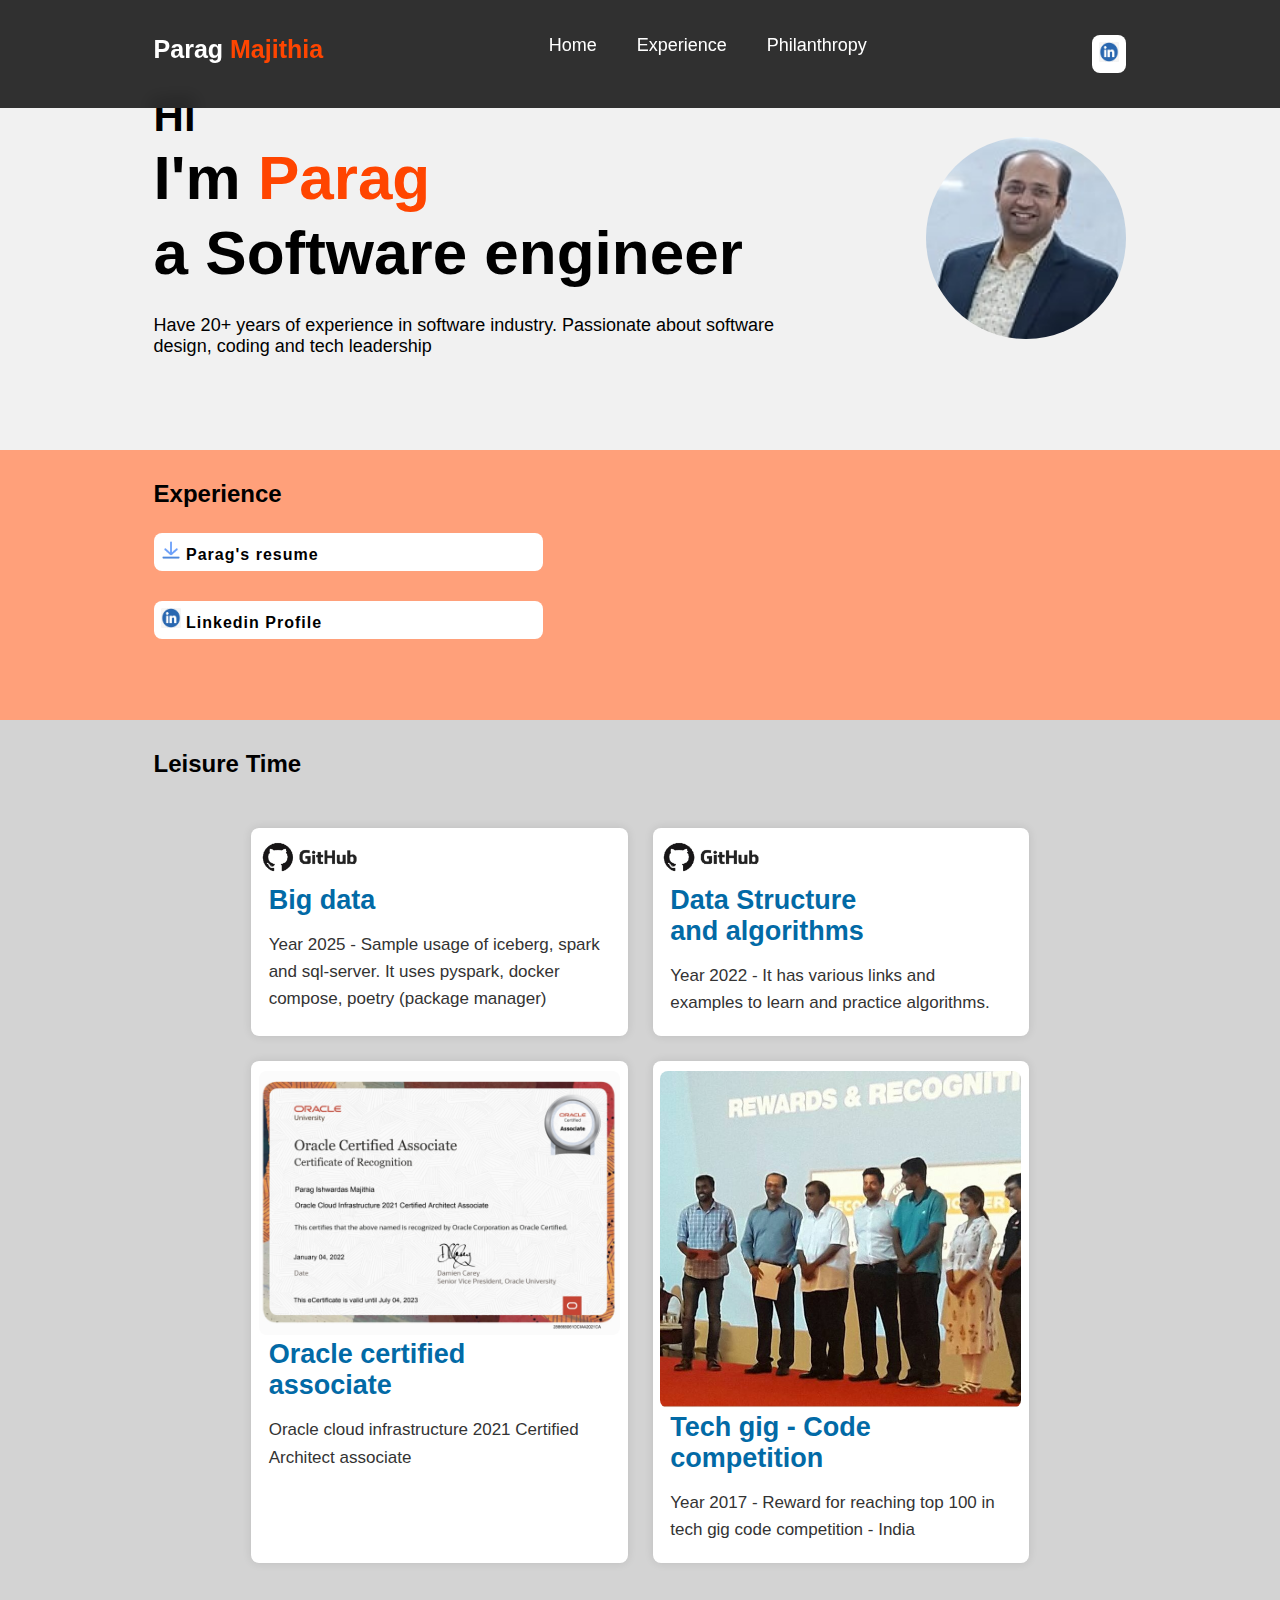
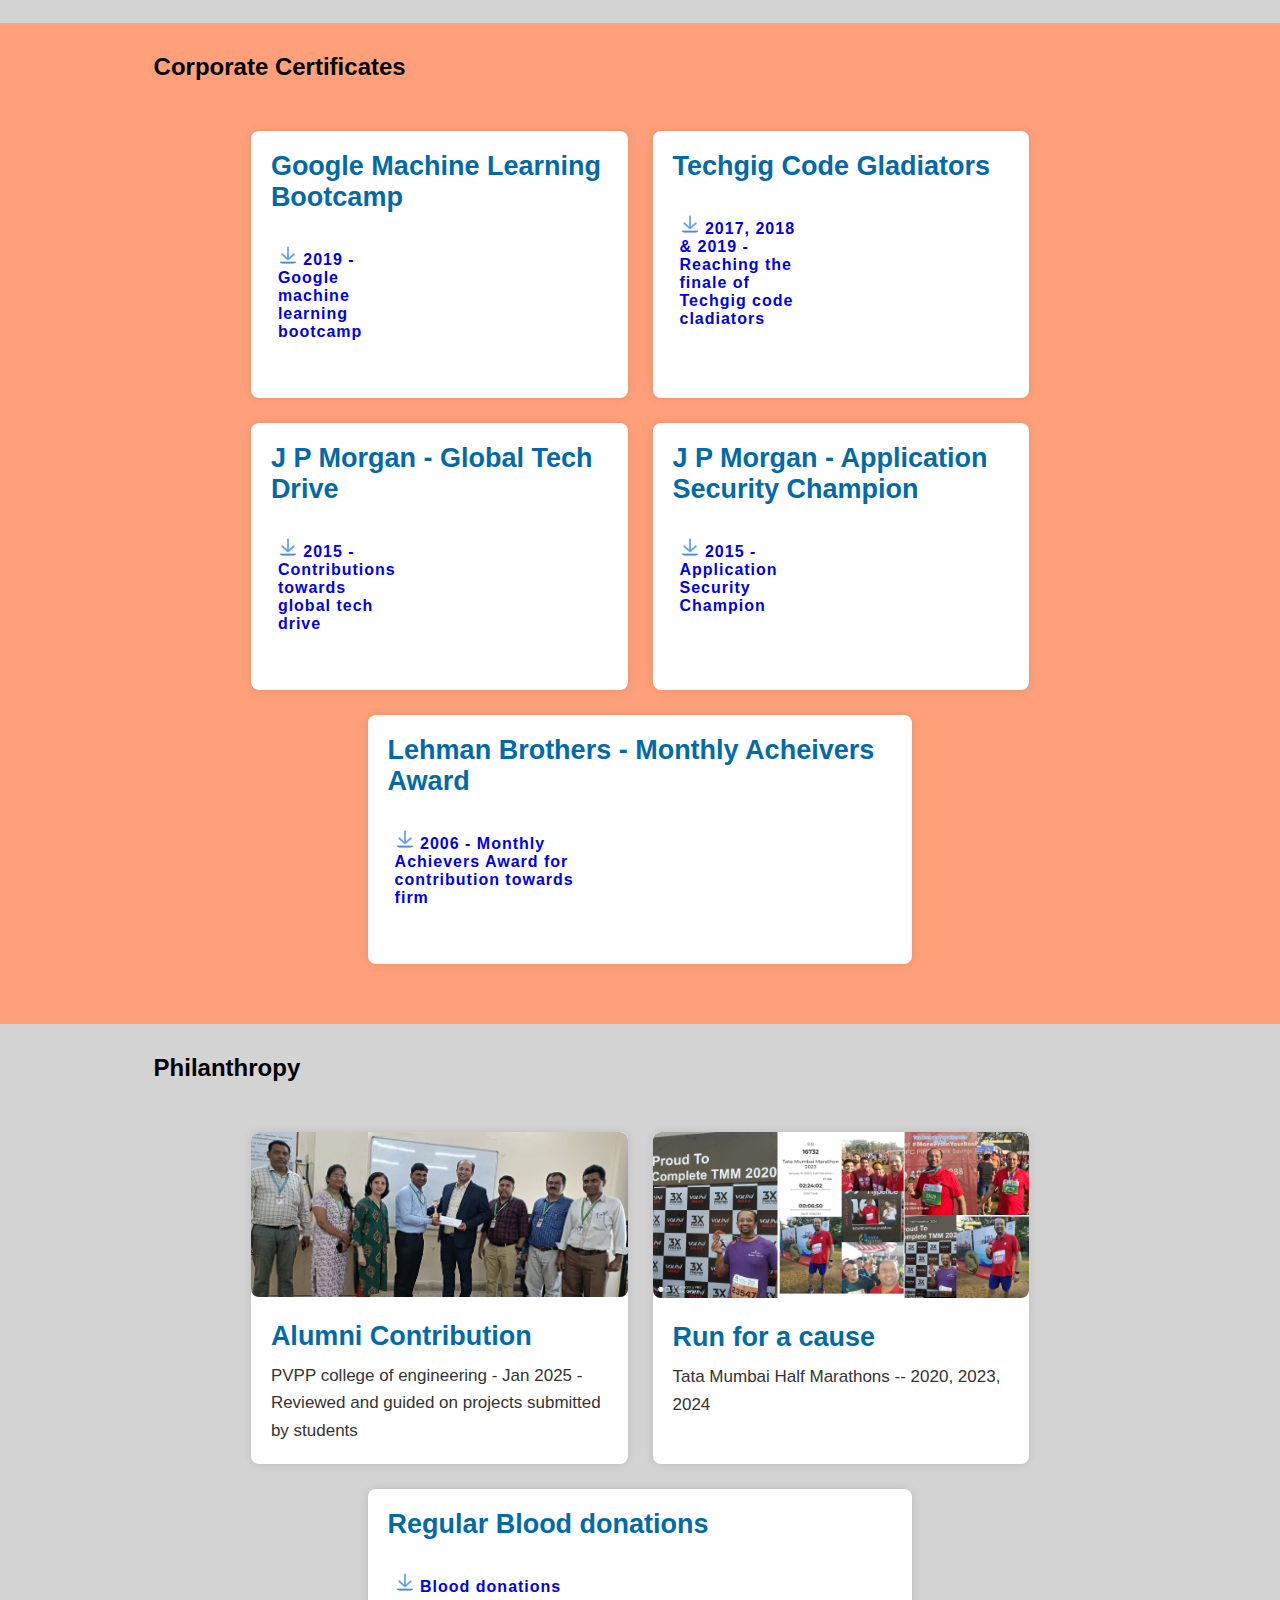
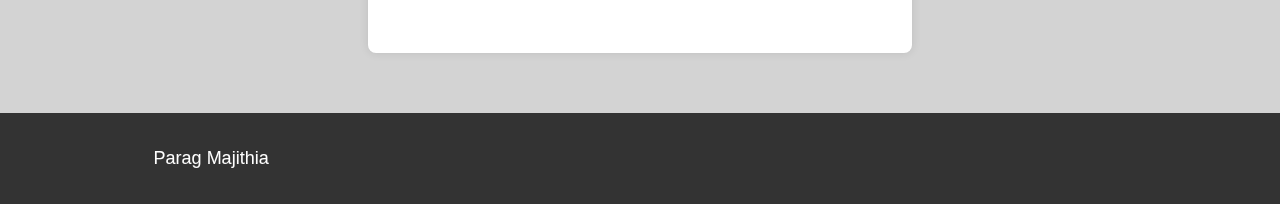
<file: index.html>
<!DOCTYPE html>
<html lang="en">

<head>
    <meta charset="UTF-8">
    <meta name="viewport" content="width=device-width, initial-scale=1.0">
    <title>About Parag</title>
    <link rel="stylesheet" href="./css/style.css">
    <link rel="stylesheet" href="/css/responsive.css">
    <link href='https://unpkg.com/boxicons@2.1.4/css/boxicons.min.css' rel='stylesheet'>
</head>

<body>
    <header class="header">

        <a href="#" class="logo">Parag <span>Majithia</span></a>

        <nav class="navbar">
            <a href="#">Home</a>
            <a href="#experience">Experience</a>
            <a href="#philanthropy">Philanthropy</a>
        </nav>

        <a href="https://www.linkedin.com/in/parag-majithia/" class="contact" target="_blank"><img
                src="images/linkedin.png" alt="LinkedIn Profile"></a>
    </header>


    <section class="home">
        <div class="home-content">
            <h3>Hi</h3>

            <h1>I'm <span>Parag<br></span>a Software engineer</h1>

            <p>Have 20+ years of experience in software industry. Passionate about software design, coding and tech
                leadership</p>
        </div>

        <div class="img-box">
            <img src="images/parag.jpg" alt="parag">
        </div>
    </section>

    <section id="experience" class="experience">
        <h2>Experience</h2>
        <div class="experience-links">
            <a href="pdfs/resume-masked.pdf" download="Parag-resume-masked.pdf"><img src="images/download.png"
                    alt="Download"> Parag's resume </a>
        </div>
        <div class="experience-links">
            <a href="https://www.linkedin.com/in/parag-majithia/" target="_blank"><img src="images/linkedin.png"
                    alt="LinkedIn Profile"> Linkedin Profile </a>
        </div>
    </section>

    <section id="leisure" class="leisure">
        <h2>Leisure Time</h2>
        <div class="leisure-container">

            <article class="leisure-container-card">
                <a href="https://github.com/paragmajithia/iceberg-spark-sqlserver" target="_blank">
                    <div class="leisure-container-card-head">
                        <img src="images/github.png" class="img-small" alt="Github - Big Data - Iceberg">
                        <h3>Big data </h3>
                    </div>
                    <p>Year 2025 - Sample usage of iceberg, spark and sql-server. It uses pyspark, docker compose,
                        poetry (package
                        manager)</p>
                </a>
            </article><!-- /card-two -->

            <article class="leisure-container-card">
                <a href="https://github.com/paragmajithia/algorithms" target="_blank">
                    <div class="leisure-container-card-head">
                        <img src="images/github.png" class="img-small" alt="Github - Data Structure and algorithms">
                        <h3>Data Structure and algorithms</h3>
                    </div>
                    <p>Year 2022 - It has various links and examples to learn and practice algorithms.</p>
                </a>
            </article><!-- /card-tow -->


            <article class="leisure-container-card">
                <div class="leisure-container-card-head">
                    <img src="images/oci-certificate.png" class="img-large" alt="Oracle certified associate">
                    <h3>Oracle certified associate </h3>
                </div>
                <p>Oracle cloud infrastructure 2021 Certified Architect associate</p>

            </article><!-- /card-three -->

            <article class="leisure-container-card">
                <div class="leisure-container-card-head">
                    <img src="images/techgig-reward.jpg" class="img-large" alt="Tech gig rewards">
                    <h3>Tech gig - Code competition </h3>
                </div>
                <p>Year 2017 - Reward for reaching top 100 in tech gig code competition - India</p>

            </article><!-- /card-four -->

        </div>
    </section>

    <section id="certificates" class="certificates">
        <h2>Corporate Certificates</h2>
        <div class="card-container">

            <article class="card">
                <div class="card-content">
                    <h3>Google Machine Learning Bootcamp</h3>
                    <div class="certificates-links">
                        <a href="pdfs/GoogleMachineLearningBootcamp.pdf" download="Parag-google-ml-bootcamp.pdf"><img
                                src="images/download.png" alt="Download"> 2019 - Google machine learning bootcamp </a>
                    </div>
                </div>
            </article>
            <article class="card">
                <div class="card-content">
                    <h3>Techgig Code Gladiators</h3>
                    <div class="certificates-links">
                        <a href="pdfs/Techgig2017-2019.pdf" download="Parag-techgig.pdf"><img
                                src="images/download.png" alt="Download"> 2017, 2018 & 2019 - Reaching the finale of Techgig code cladiators </a>
                    </div>
                </div>
            </article>
            <article class="card">
                <div class="card-content">
                    <h3>J P Morgan - Global Tech Drive</h3>
                    <div class="certificates-links">
                        <a href="pdfs/Jpmorgan-DriveAward.pdf" download="Parag-JP-Tech-Drive.pdf"><img
                                src="images/download.png" alt="Download"> 2015 - Contributions towards global tech drive </a>
                    </div>
                </div>
            </article>
            <article class="card">
                <div class="card-content">
                    <h3>J P Morgan - Application Security Champion</h3>
                    <div class="certificates-links">
                        <a href="pdfs/JPMorgan-AppSecChampion.pdf" download="Parag-JP-ASC.pdf"><img
                                src="images/download.png" alt="Download"> 2015 - Application Security Champion </a>
                    </div>
                </div>
            </article>
            <article class="card">
                <div class="card-content">
                    <h3>Lehman Brothers - Monthly Acheivers Award</h3>
                    <div class="certificates-links">
                        <a href="pdfs/LehmanMonthlyAward.pdf" download="Parag-Lehman.pdf"><img
                                src="images/download.png" alt="Download"> 2006 - Monthly Achievers Award for contribution towards firm </a>
                    </div>
                </div>
            </article>
        </div>
    </section>

    <section id="philanthropy" class="philanthropy">
        <h2>Philanthropy</h2>
        <div class="card-container">

            <article class="card">
                <img src="images/pvpp_Jan2025.jpg" alt="PVPP alumni contribution">
                <div class="card-content">
                    <h3>Alumni Contribution</h3>
                    <p>PVPP college of engineering - Jan 2025 - Reviewed and guided on projects submitted by students
                    </p>
                </div>

            </article><!-- /card-one -->

            <article class="card">
                <img src="images/marathons.jpg" alt="Marathons - Run for cause">
                <div class="card-content">
                    <h3>Run for a cause</h3>
                    <p>Tata Mumbai Half Marathons -- 2020, 2023, 2024</p>
                </div>
            </article><!-- /card-two -->

            <article class="card">
                <div class="card-content">
                    <h3>Regular Blood donations </h3>
                    <div class="philanthropy-links">
                        <a href="pdfs/BloodDonations.pdf" download="Parag-blood-donations.pdf"><img
                                src="images/download.png" alt="Download"> Blood donations </a>
                    </div>
                </div>
            </article><!-- /card-three -->
        </div>
    </section>

    <footer class="footer">
        <p>Parag Majithia</p>
    </footer>

</body>

</html>
</file>
<file: css/style.css>
/*
* ==== GLOBAL PROPERTIES =============
*/
* {
    margin: 0;
    padding: 0;
    text-decoration: none;
    box-sizing: border-box;
    list-style: none;
    font-family: 'Poppins', sans-serif;
}

/*
* ==================== Header navigation bar ===============
*/
.header {
    position: fixed;
    left: 0;
    top: 0;
    width: 100%;
    display: flex;
    flex-wrap: nowrap;
    justify-content: space-between;
    align-content: space-evenly;
    padding: 35px 12%;
    z-index: 100;
    background: rgba(0, 0, 0, 0.801);
    backdrop-filter: blur(10px);
}

.logo {
    font-size: 25px;
    color: white;
    font-weight: 600;
    transition: 0.3s ease;
}

.logo:hover {
    color: orangered;
    text-shadow: 0 0 25px orangered,
        0 0 50px orangered;
    transform: scale(1.1);
}

span {
    color: orangered;
}

.navbar {
    display: flex;
    justify-content: center;
    margin: 0 50px;

}

.navbar a {
    color: white;
    font-size: 18px;
    font-weight: 500;
    margin: 0 20px;
    border-bottom: 3px solid transparent;
    transition: 0.3s ease;
}

.navbar a:hover {
    color: orangered;
    border-bottom: 3px solid orangered;
}

.contact {
    padding: 5px 5px;
    background-color: white;
    color: black;
    border: 2px solid transparent;
    border-radius: 8px;
    font-size: 16px;
    font-weight: 600;
    letter-spacing: 1px;
    transition: 0.3s ease;
    max-width: 40%;
}

.contact img {
    width: 20px;
    height: 20px;

}

.contact:hover {
    background-color: orangered;
    box-shadow: 0 0 25px orangered;
}

/*
* ==================== Home Section ===============
*/
.home {
    width: 100%;
    min-height: 50vh;
    background: rgb(241, 241, 241);
    display: flex;
    align-items: center;
    gap: 7em;
    padding: 30px 12% 0;
}

.home-content {
    max-width: 800px;
}

.home-content h3 {
    font-size: 42px;
}

.home-content h1 {
    font-size: 62px;
    line-height: 1.2;
}

.home-content p {
    font-size: 18px;
    margin: 25px 0 30px;
}

.img-box img {
    border-radius: 50%;
    width: 200px;
}

section {
    scroll-margin-top: 120px;
}

/*
* ==================== Experience Section ===============
*/
.experience {
    width: 100%;
    min-height: 30vh;
    background: lightsalmon;
    padding: 30px 12% 0;
}

.experience img {
    width: 20px;
    height: 20px;

}

.experience-links {
    margin: 25px 0 30px;
    font-size: 25;
    font-weight: 600;
    letter-spacing: 1px;

    padding: 5px 5px;
    background-color: white;
    color: black;
    border: 2px solid transparent;
    border-radius: 8px;
    font-size: 16px;
    transition: 0.3s ease;
    max-width: 40%;
}

.experience a:link {
    color: black;
}

/* mouse over link */
.experience a:hover {
    color: darkred;
    text-decoration: underline;
    text-shadow: 0 0 25px darkorange,
        0 0 50px darkorange;
}

/* selected link */
.experience a:active {
    color: blue;
}


/*
  *  ==================== Leisure Section ===============
  */
  .leisure {
    width: 100%;
    min-height: 30vh;
    background: lightgrey;
    padding: 30px 12% 10px;
}

.leisure-container {
    max-width: 80%;
    margin: 50px auto;
    display: flex;
    justify-content: space-around;
    flex-wrap: wrap;
    gap: 25px;
}


.leisure-container-card {
    flex: 1;
    flex-basis: 40%;
    background-color: #fff;
    border-radius: 8px;
    box-shadow: 0 0 10px rgba(0, 0, 0, 0.1);
    overflow: hidden;
    transition: transform 0.3s ease-in-out;
    max-width: 70%;
    padding: 10px 1% 10px;
}

.leisure-container-card h3 {
    color: #026aa6;
    font-size: 27px;
    margin-bottom: 10px;
    width: 70%;
    padding: 0 10px 5px;
}

.leisure-container-card p {
    color: #333;
    font-size: 17px;
    line-height: 1.6;
    padding: 0 10px 10px;
}

.leisure-container-card:hover {
    transform: scale(1.5);
}

.leisure-container-card .img-small {
    border-radius: 8px;
    width: 30%;
}

.leisure-container-card .img-large {
    border-radius: 8px;
    width: 100%;
}

/**
* Common Card css
*/
.card-container {
    max-width: 80%;
    margin: 50px auto;
    display: flex;
    justify-content: space-around;
    flex-wrap: wrap;
    gap: 25px;
}

.card {
    flex: 1;
    flex-basis: 40%;
    background-color: #fff;
    border-radius: 8px;
    box-shadow: 0 0 10px rgba(0, 0, 0, 0.1);
    overflow: hidden;
    transition: transform 0.3s ease-in-out;
    max-width: 70%;
}

.card:hover {
    transform: scale(1.5);
}

.card img {
    width: 100%;
    height: auto;
    border-radius: 8px;
}

.card-content {
    padding: 20px;
}

.card-content h3 {
    color: #026aa6;
    font-size: 27px;
    margin-bottom: 10px;
}

.card-content p {
    color: #333;
    font-size: 17px;
    line-height: 1.6;
}

/*
* ==================== Corporate Certificates ===============
*/
.certificates {
    width: 100%;
    min-height: 30vh;
    background: lightsalmon;
    padding: 30px 12% 10px;
}

.certificates-links {
    margin: 25px 0 30px;
    font-size: 25;
    font-weight: 600;
    letter-spacing: 1px;

    padding: 5px 5px;
    background-color: white;
    color: black;
    border: 2px solid transparent;
    border-radius: 8px;
    font-size: 16px;
    transition: 0.3s ease;
    max-width: 40%;
}

.certificates-links img {
    width: 20px;
    height: 20px;
}

/*
* ==================== Philanthropy Section ===============
*/
.philanthropy {
    width: 100%;
    min-height: 30vh;
    background: lightgray;
    padding: 30px 12% 10px;
}




.philanthropy-links {
    margin: 25px 0 30px;
    font-size: 25;
    font-weight: 600;
    letter-spacing: 1px;

    padding: 5px 5px;
    background-color: white;
    color: black;
    border: 2px solid transparent;
    border-radius: 8px;
    font-size: 16px;
    transition: 0.3s ease;
    max-width: 40%;
}

.philanthropy-links img {
    width: 20px;
    height: 20px;
}

/*
* ==================== Footer Section ===============
*/
.footer {
    width: 100%;
    display: flex;
    justify-content: space-between;
    padding: 35px 12%;
    z-index: 100;
    background: rgba(0, 0, 0, 0.801);
    backdrop-filter: blur(10px);
    color: white;
    font-size: 18px;
}
</file>
<file: css/responsive.css>
/* CSS for mobile devices */
@media screen and (max-width: 820px) { 
    .header {
        flex-direction: row;
        flex-wrap: nowrap;
        justify-content: space-between;
    }

    .navbar {
        display: none;
    }

    .navbar a {
        margin: 5px 20px;
    }

    .home {
           flex-direction: column-reverse;
           width: 100%;
           min-height: 100vh; 
           background: rgb(241, 241, 241);
           display: flex;
           align-items: flex-start;
           gap: 5em;
           padding: 10px 10% 0;
    }

    .card {
        flex: 100%;
    }  

    .leisure-container-card {
        flex: 100%;
    }

}
</file>
